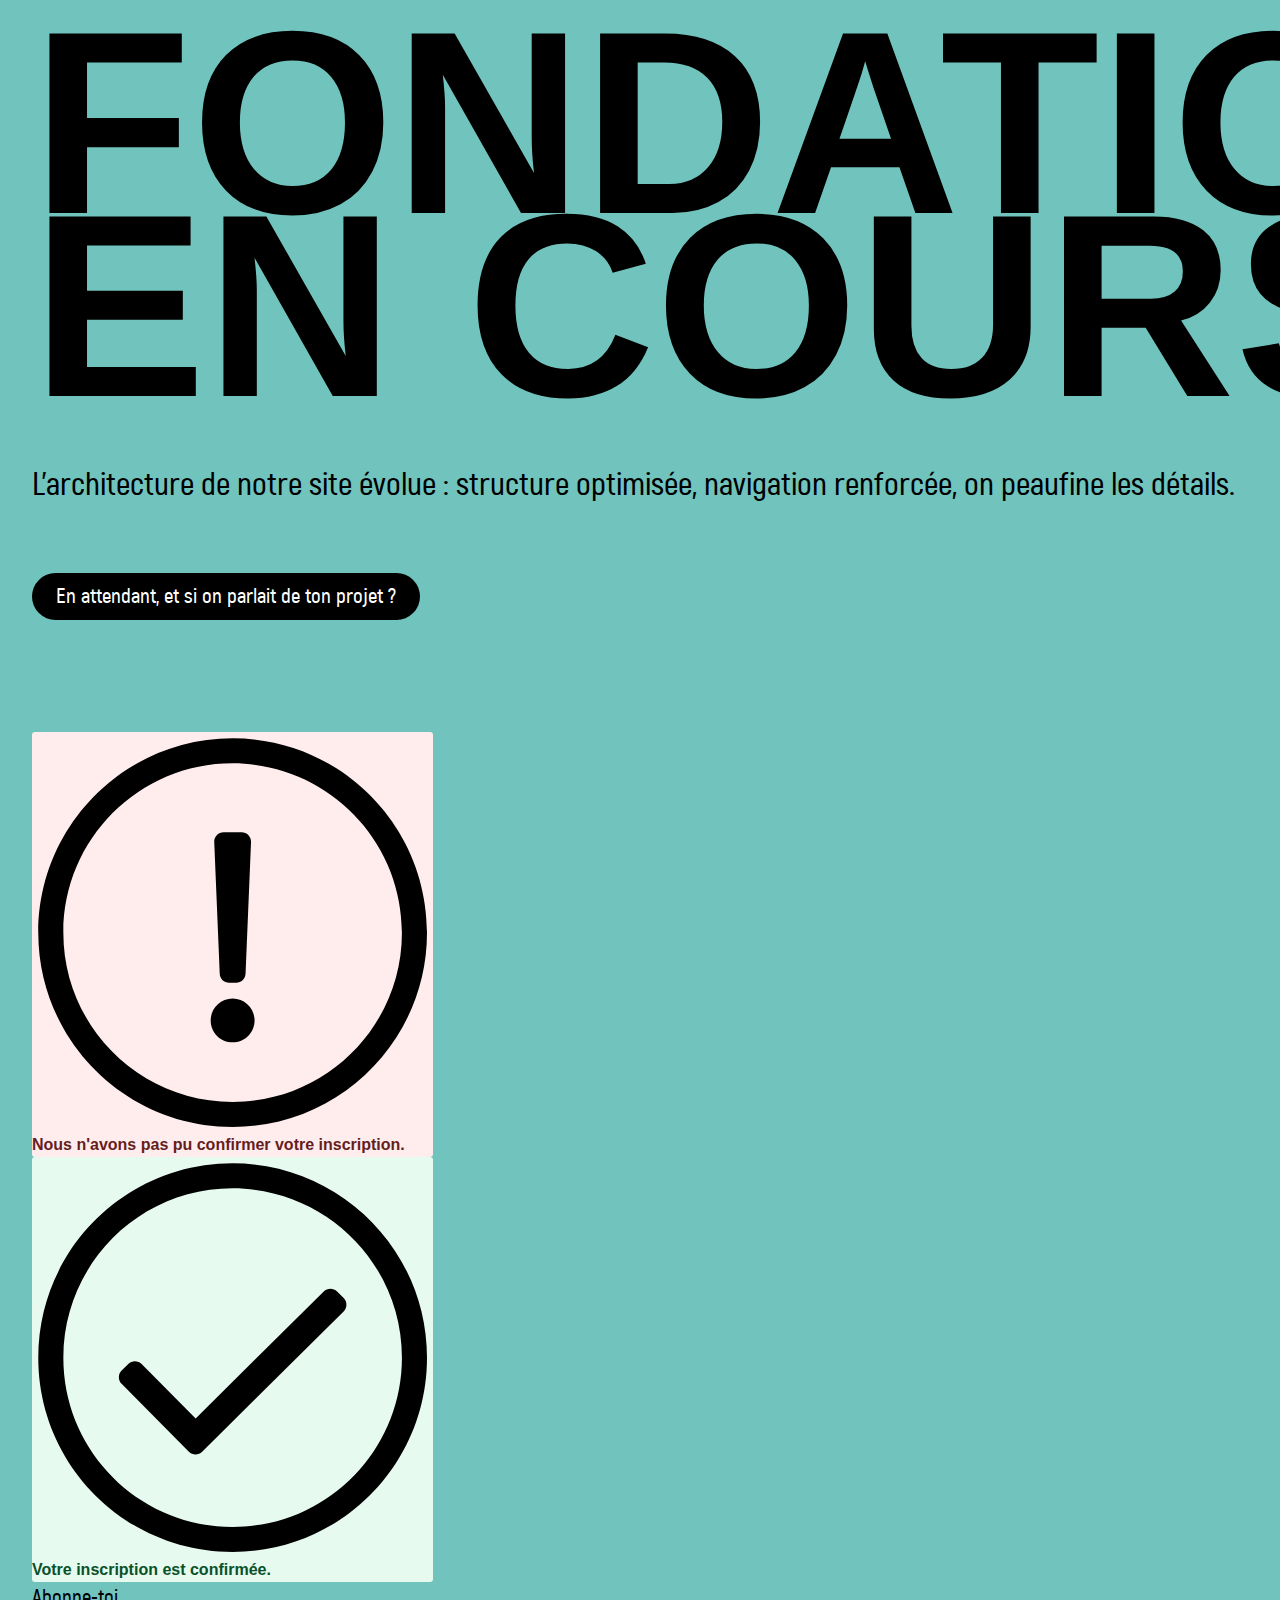
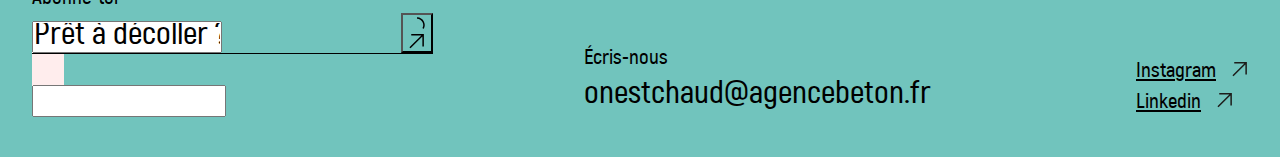
<file: index.html>
<!DOCTYPE html>
<html lang="fr">
  <head>
    <meta charset="UTF-8" />
    <meta name="viewport" content="width=device-width, initial-scale=1.0" />
    <title>Agence Béton</title>

    <!-- Google Tag Manager -->
    <script>
      (function (w, d, s, l, i) {
        w[l] = w[l] || [];
        w[l].push({ "gtm.start": new Date().getTime(), event: "gtm.js" });
        var f = d.getElementsByTagName(s)[0],
          j = d.createElement(s),
          dl = l != "dataLayer" ? "&l=" + l : "";
        j.async = true;
        j.src = "https://www.googletagmanager.com/gtm.js?id=" + i + dl;
        f.parentNode.insertBefore(j, f);
      })(window, document, "script", "dataLayer", "GTM-W5BF8C79");
    </script>
    <!-- End Google Tag Manager -->

    <link
      rel="icon"
      type="image/png"
      href="./assets/favicon/favicon-96x96.png"
      sizes="96x96"
    />
    <link rel="icon" type="image/svg+xml" href="./assets/favicon/favicon.svg" />
    <link rel="shortcut icon" href="./assets/favicon/favicon.ico" />
    <link
      rel="apple-touch-icon"
      sizes="180x180"
      href="./assets/favicon/apple-touch-icon.png"
    />
    <link rel="manifest" href="./assets/favicon/site.webmanifest" />

    <link
      rel="stylesheet"
      href="https://sibforms.com/forms/end-form/build/sib-styles.css"
    />
    <link rel="stylesheet" href="./assets/css/styles.css" />
  </head>

  <body>
    <!-- Google Tag Manager (noscript) -->
    <noscript
      ><iframe
        src="https://www.googletagmanager.com/ns.html?id=GTM-W5BF8C79"
        height="0"
        width="0"
        style="display: none; visibility: hidden"
      ></iframe
    ></noscript>
    <!-- End Google Tag Manager (noscript) -->
    <main role="main">
      <section class="content">
        <h1>
          <img src="assets/img/logo.svg" alt="Agence Béton" />
        </h1>

        <div>
          <h2>Fondations en cours</h2>
          <p>
            L'architecture de notre site évolue : structure optimisée,
            navigation renforcée, on peaufine les détails.
          </p>
          <a
            href="https://calendly.com/onestchaud-agencebeton/30min"
            target="_blank"
            class="btn"
            >En attendant, et si on parlait de ton projet ?</a
          >
        </div>

        <div class="dalle">
          <img
            src="./assets/img/dalle.svg"
            alt="Encore un instant, on coule la dalle"
          />
        </div>
      </section>
    </main>

    <footer role="contentinfo">
      <div>
        <div>
          <!-- Begin Brevo Form -->
          <!-- START - We recommend to place the below code in head tag of your website html  -->
          <!--  END - We recommend to place the above code in head tag of your website html -->
          <!-- START - We recommend to place the below code where you want the form in your website html  -->
          <div class="sib-form">
            <div id="sib-form-container" class="sib-form-container">
              <div
                id="error-message"
                class="sib-form-message-panel"
                style="
                  font-size: 16px;
                  text-align: left;
                  font-family: Helvetica, sans-serif;
                  color: #661d1d;
                  background-color: #ffeded;
                  border-radius: 3px;
                  border-color: #ff4949;
                  max-width: 540px;
                "
              >
                <div
                  class="sib-form-message-panel__text sib-form-message-panel__text--center"
                >
                  <svg
                    viewBox="0 0 512 512"
                    class="sib-icon sib-notification__icon"
                  >
                    <path
                      d="M256 40c118.621 0 216 96.075 216 216 0 119.291-96.61 216-216 216-119.244 0-216-96.562-216-216 0-119.203 96.602-216 216-216m0-32C119.043 8 8 119.083 8 256c0 136.997 111.043 248 248 248s248-111.003 248-248C504 119.083 392.957 8 256 8zm-11.49 120h22.979c6.823 0 12.274 5.682 11.99 12.5l-7 168c-.268 6.428-5.556 11.5-11.99 11.5h-8.979c-6.433 0-11.722-5.073-11.99-11.5l-7-168c-.283-6.818 5.167-12.5 11.99-12.5zM256 340c-15.464 0-28 12.536-28 28s12.536 28 28 28 28-12.536 28-28-12.536-28-28-28z"
                    />
                  </svg>
                  <span class="sib-form-message-panel__inner-text">
                    Nous n&#039;avons pas pu confirmer votre inscription.
                  </span>
                </div>
              </div>
              <div></div>
              <div
                id="success-message"
                class="sib-form-message-panel"
                style="
                  font-size: 16px;
                  text-align: left;
                  font-family: Helvetica, sans-serif;
                  color: #085229;
                  background-color: #e7faf0;
                  border-radius: 3px;
                  border-color: #13ce66;
                  max-width: 540px;
                "
              >
                <div
                  class="sib-form-message-panel__text sib-form-message-panel__text--center"
                >
                  <svg
                    viewBox="0 0 512 512"
                    class="sib-icon sib-notification__icon"
                  >
                    <path
                      d="M256 8C119.033 8 8 119.033 8 256s111.033 248 248 248 248-111.033 248-248S392.967 8 256 8zm0 464c-118.664 0-216-96.055-216-216 0-118.663 96.055-216 216-216 118.664 0 216 96.055 216 216 0 118.663-96.055 216-216 216zm141.63-274.961L217.15 376.071c-4.705 4.667-12.303 4.637-16.97-.068l-85.878-86.572c-4.667-4.705-4.637-12.303.068-16.97l8.52-8.451c4.705-4.667 12.303-4.637 16.97.068l68.976 69.533 163.441-162.13c4.705-4.667 12.303-4.637 16.97.068l8.451 8.52c4.668 4.705 4.637 12.303-.068 16.97z"
                    />
                  </svg>
                  <span class="sib-form-message-panel__inner-text">
                    Votre inscription est confirmée.
                  </span>
                </div>
              </div>
              <div></div>
              <div
                id="sib-container"
                class="sib-container--large sib-container--vertical"
              >
                <form
                  id="sib-form"
                  method="POST"
                  action="https://sibforms.com/serve/[base64]"
                  data-type="subscription"
                >
                  <div>
                    <div class="sib-input sib-form-block">
                      <div class="form__entry entry_block">
                        <label for="EMAIL">Abonne-toi</label>
                        <div class="form__label-row">
                          <div class="entry__field">
                            <input
                              class="input"
                              type="text"
                              id="EMAIL"
                              name="EMAIL"
                              autocomplete="off"
                              data-required="true"
                              required
                              placeholder="Prêt à décoller ?"
                            />
                          </div>
                          <button
                            class="sib-form-block__button sib-form-block__button-with-loader"
                            form="sib-form"
                            type="submit"
                          >
                            <svg
                              class="icon clickable__icon progress-indicator__icon sib-hide-loader-icon"
                              viewBox="0 0 512 512"
                            >
                              <path
                                d="M460.116 373.846l-20.823-12.022c-5.541-3.199-7.54-10.159-4.663-15.874 30.137-59.886 28.343-131.652-5.386-189.946-33.641-58.394-94.896-95.833-161.827-99.676C261.028 55.961 256 50.751 256 44.352V20.309c0-6.904 5.808-12.337 12.703-11.982 83.556 4.306 160.163 50.864 202.11 123.677 42.063 72.696 44.079 162.316 6.031 236.832-3.14 6.148-10.75 8.461-16.728 5.01z"
                              />
                            </svg>
                            <span class="visually-hidden">S&#039;inscrire</span>
                            <svg
                              fill="none"
                              viewBox="0 0 50 50"
                              xmlns="http://www.w3.org/2000/svg"
                              aria-hidden="true"
                            >
                              <path
                                d="m7 2.9v4.7h31.5l-37.1 37.1 3.3 3.3 37.1-37.1v31.5h4.7v-39.5z"
                              />
                            </svg>
                          </button>
                        </div>
                        <label
                          class="entry__error entry__error--primary"
                          style="
                            font-size: 16px;
                            text-align: left;
                            font-family: Helvetica, sans-serif;
                            color: #661d1d;
                            background-color: #ffeded;
                            border-radius: 3px;
                            border-color: #ff4949;
                          "
                        >
                        </label>
                      </div>
                    </div>
                  </div>
                  <input
                    type="text"
                    name="email_address_check"
                    value=""
                    class="input--hidden"
                  />
                  <input type="hidden" name="locale" value="fr" />
                </form>
              </div>
            </div>
          </div>
          <!-- END - We recommend to place the above code where you want the form in your website html  -->
          <!-- End Brevo Form -->
        </div>

        <div>
          <h3>Écris-nous</h3>
          <a href="mailto:onestchaud@agencebeton.fr"
            >onestchaud@agencebeton.fr</a
          >
        </div>

        <nav>
          <ul>
            <li>
              <a
                href="https://www.instagram.com/agencebeton/"
                target="_blank"
                aria-label="Instagram, nouvelle fenêtre"
              >
                Instagram
                <img src="./assets/img/fleche.svg" alt="" />
              </a>
            </li>

            <li>
              <a
                href="https://www.linkedin.com/company/agence-b%C3%A9ton/"
                target="_blank"
                aria-label="Linkedin, nouvelle fenêtre"
              >
                Linkedin
                <img src="./assets/img/fleche.svg" alt="" />
              </a>
            </li>
          </ul>
        </nav>
      </div>
    </footer>
  </body>

  <!-- START - We recommend to place the below code in footer or bottom of your website html  -->
  <script>
    window.REQUIRED_CODE_ERROR_MESSAGE = "Veuillez choisir un code pays";
    window.LOCALE = "fr";
    window.EMAIL_INVALID_MESSAGE = window.SMS_INVALID_MESSAGE =
      "Les informations que vous avez fournies ne sont pas valides. Veuillez vérifier le format du champ et réessayer.";

    window.REQUIRED_ERROR_MESSAGE = "Vous devez renseigner ce champ. ";

    window.GENERIC_INVALID_MESSAGE =
      "Les informations que vous avez fournies ne sont pas valides. Veuillez vérifier le format du champ et réessayer.";

    window.translation = {
      common: {
        selectedList: "{quantity} liste sélectionnée",
        selectedLists: "{quantity} listes sélectionnées",
        selectedOption: "{quantity} sélectionné",
        selectedOptions: "{quantity} sélectionnés",
      },
    };

    var AUTOHIDE = Boolean(0);
  </script>

  <script
    defer
    src="https://sibforms.com/forms/end-form/build/main.js"
  ></script>
</html>
</file>
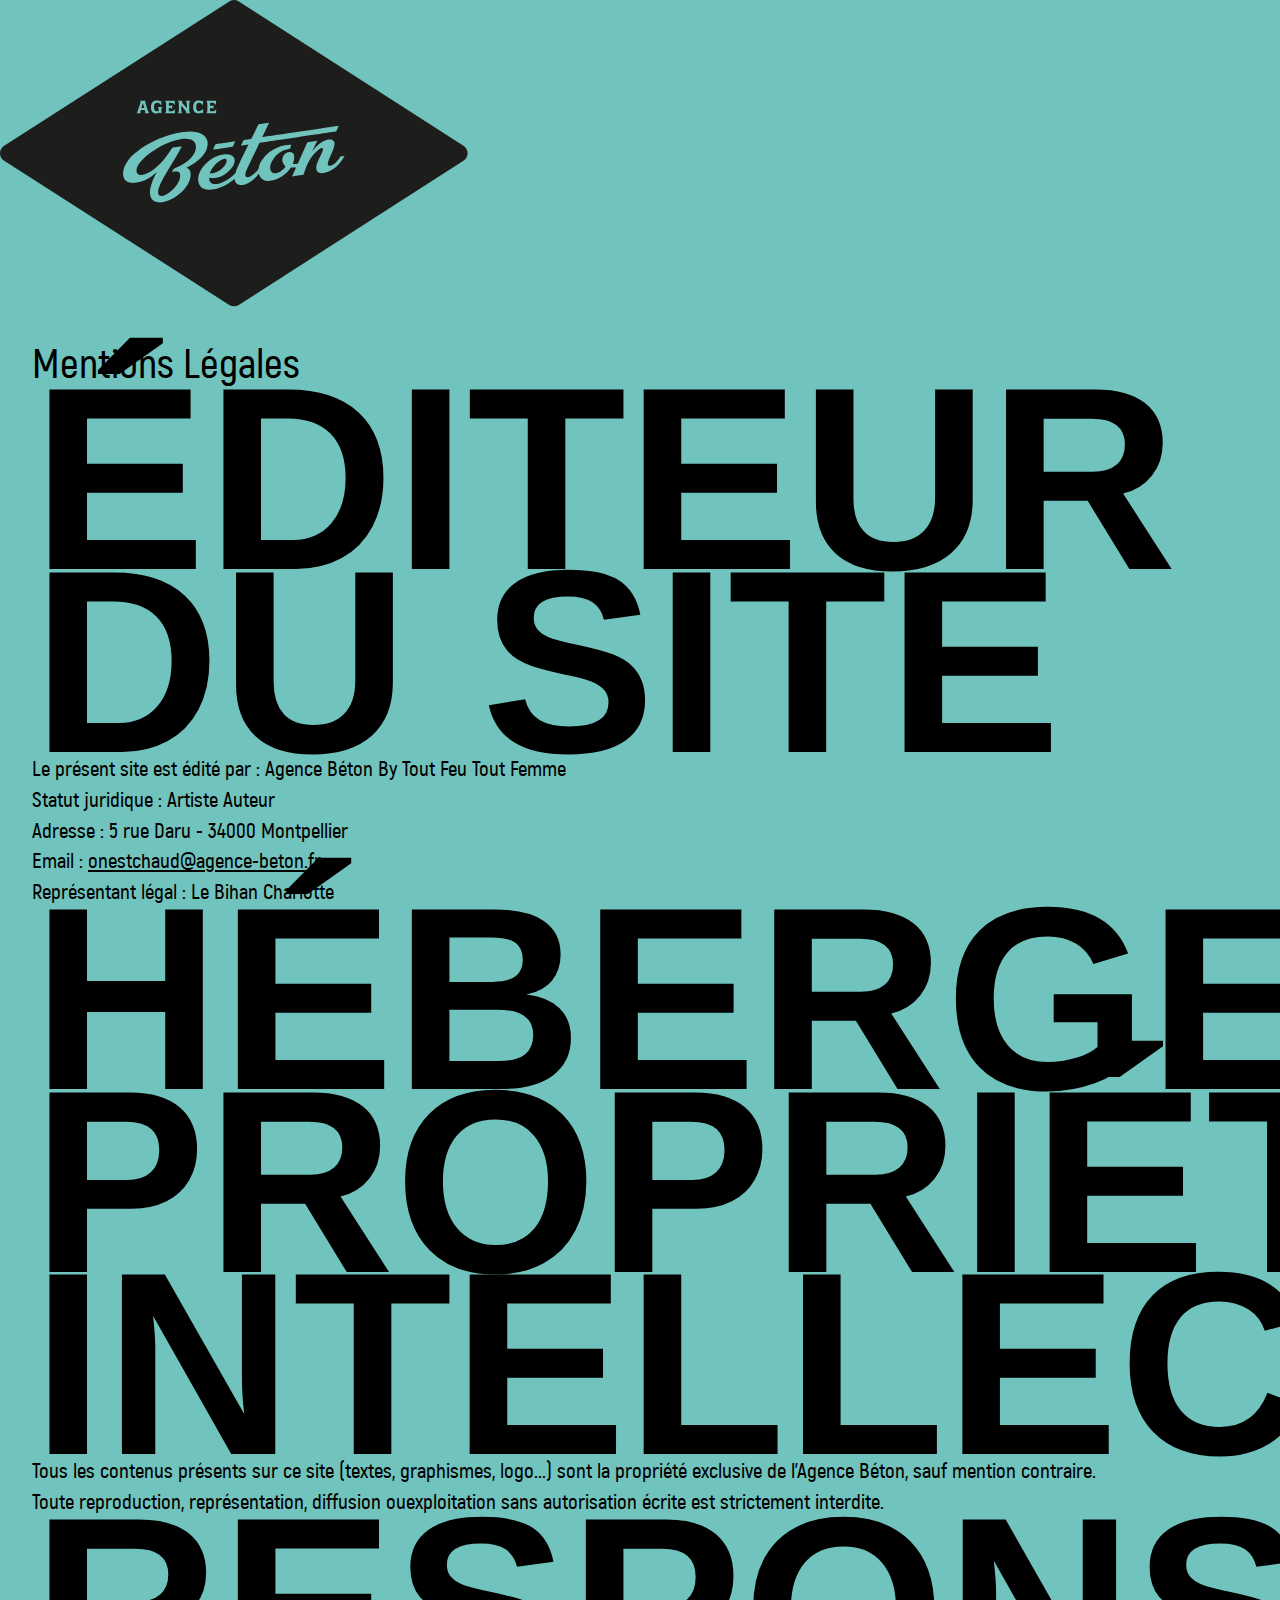
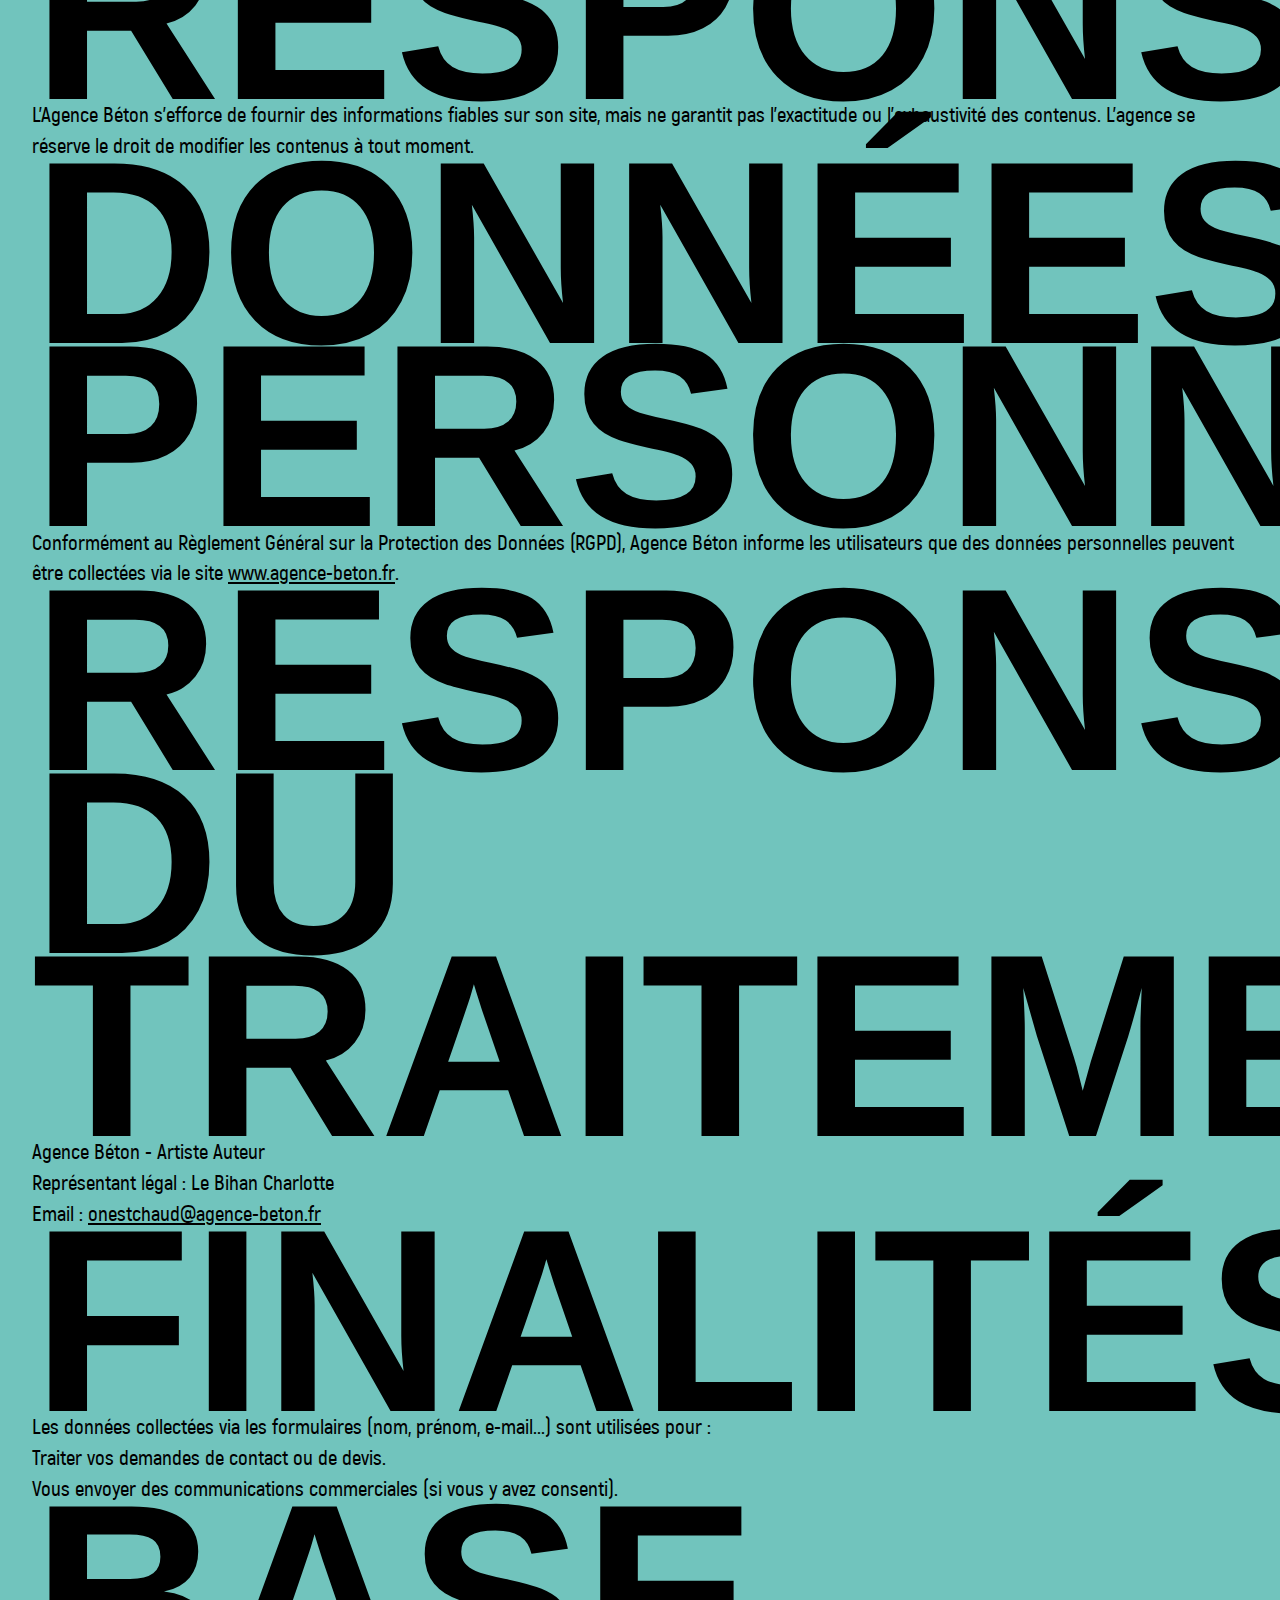
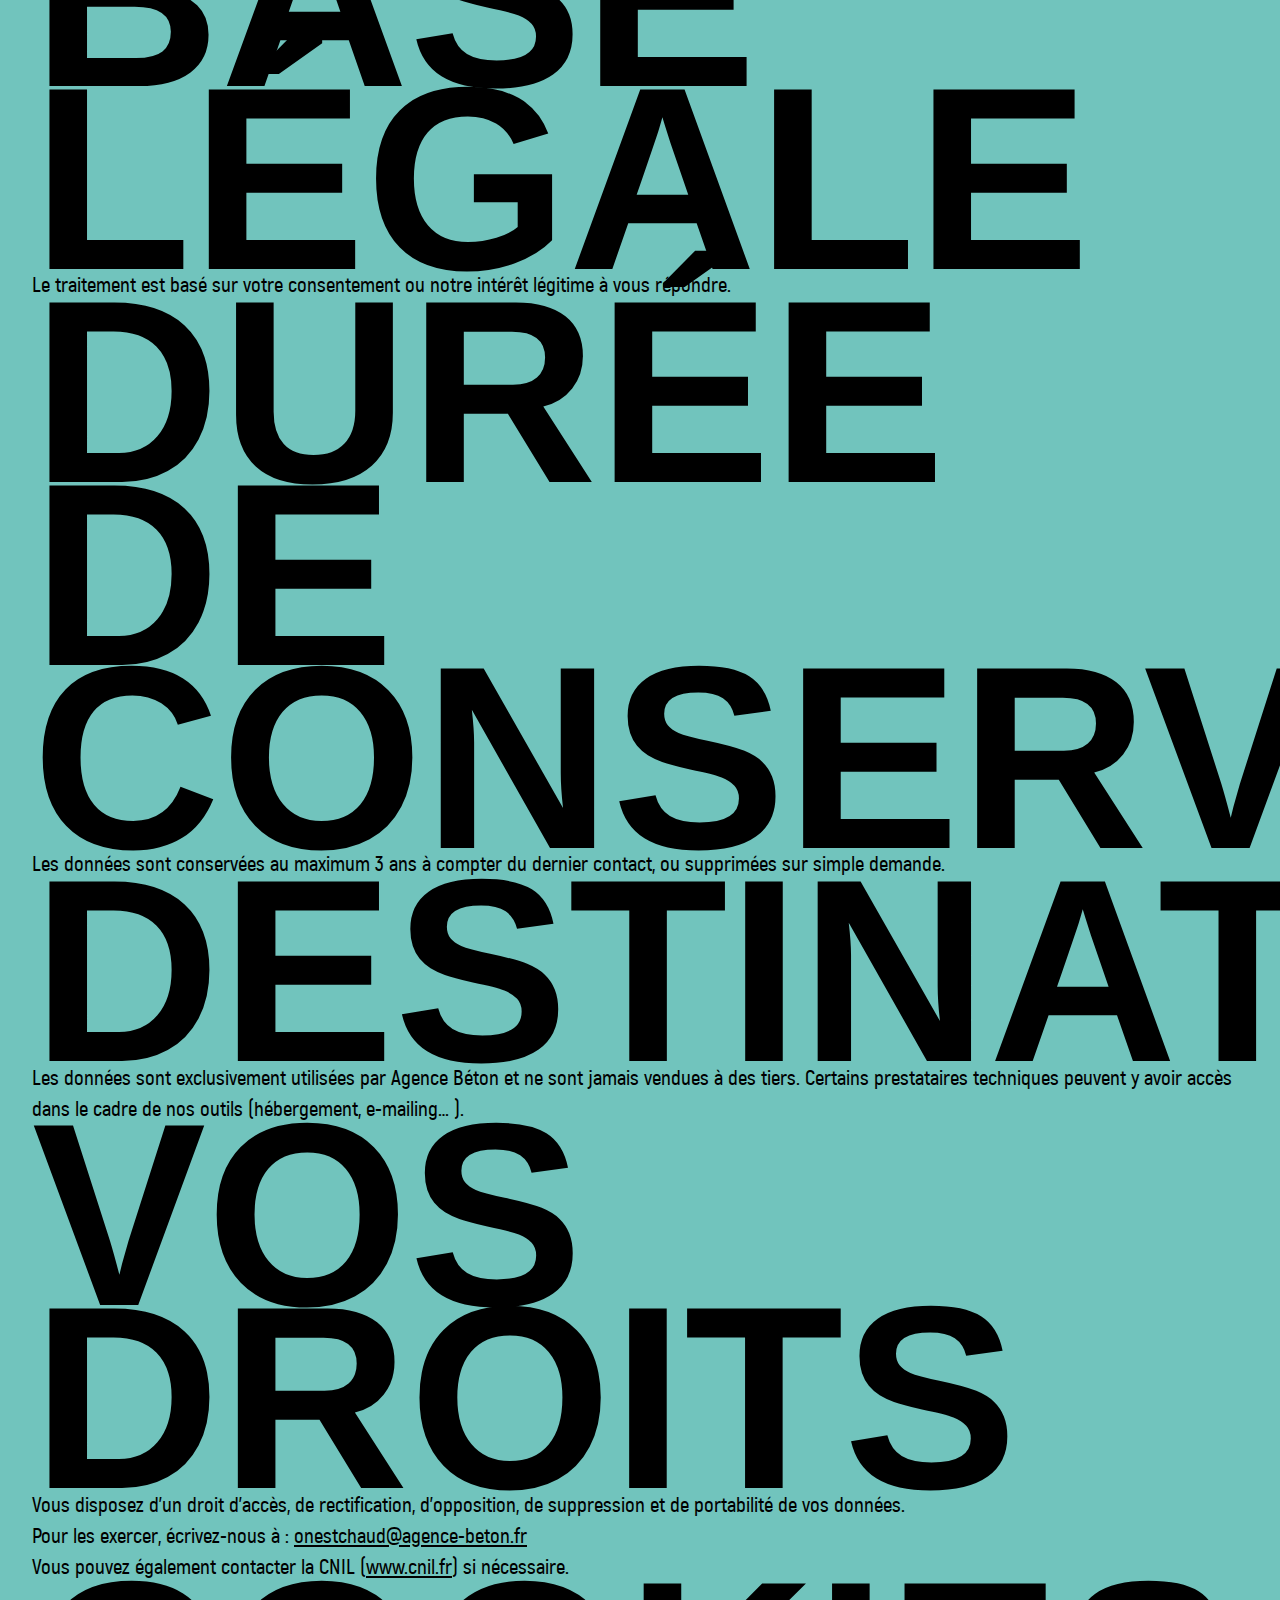
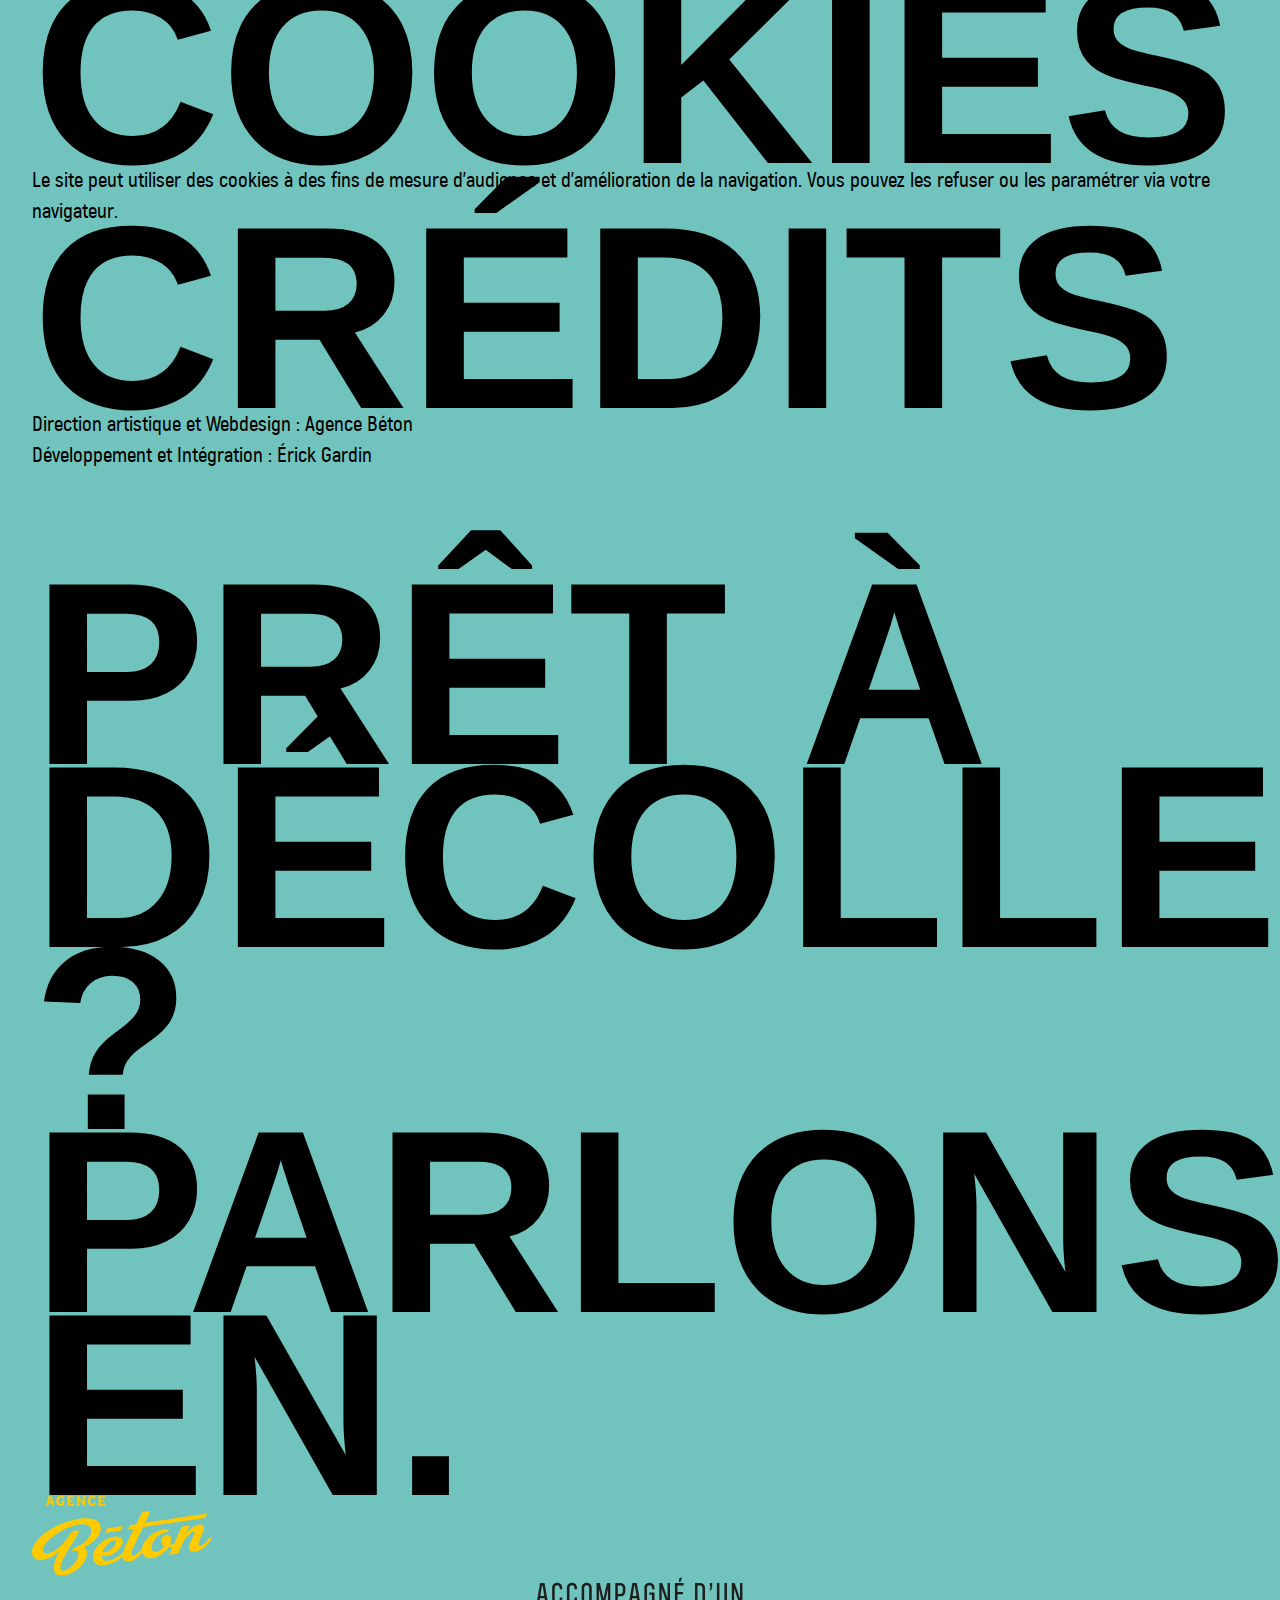
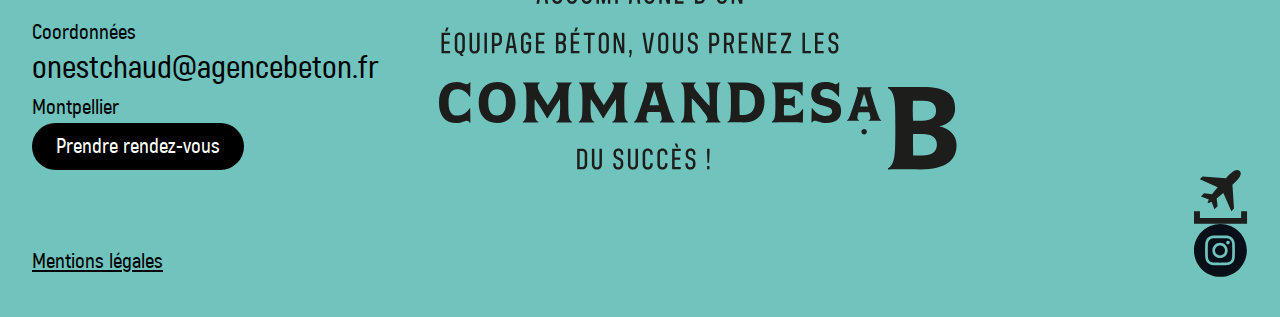
<file: mentions-legales.html>
<!DOCTYPE html>
<html lang="fr">
  <head>
    <meta charset="UTF-8" />
    <meta name="viewport" content="width=device-width, initial-scale=1.0" />
    <title>Agence Béton</title>
    <link
      rel="stylesheet"
      href="https://sibforms.com/forms/end-form/build/sib-styles.css"
    />
    <link rel="stylesheet" href="./assets/css/styles.css" />
  </head>

  <body class="page">
    <header role="banner">
      <img src="assets/img/logo-beton-header.svg" alt="Agence Béton" />
    </header>

    <main role="main" id="main" tabindex="-1">
      <section>
        <h1>Mentions Légales</h1>

        <article>
          <h2>Éditeur du site</h2>

          <p>
            Le présent site est édité par : <em>Agence Béton</em> By <em>Tout Feu Tout Femme</em>
          </p>

          <ul>
            <li>Statut juridique : Artiste Auteur</li>
            <li>Adresse : 5 rue Daru - 34000 Montpellier</li>
            <li>
              Email :
              <a href="mailto:onestchaud@agence-beton.fr"
                >onestchaud@agence-beton.fr</a
              >
            </li>
            <li>Représentant légal : Le Bihan Charlotte</li>
          </ul>
        </article>

        <article>
          <h2>Hébergement</h2>

          <p>
            
          </p>
        </article>

        <article>
          <h2>Propriété intellectuelle</h2>

          <p>
            Tous les contenus présents sur ce site (textes, graphismes, logo...)
            sont la propriété exclusive de l'Agence Béton, sauf mention
            contraire. <br />
            Toute reproduction, représentation, diffusion ouexploitation sans
            autorisation écrite est strictement interdite.
          </p>
        </article>

        <article>
          <h2>Responsabilité</h2>

          <p>
            L’Agence Béton s'efforce de fournir des informations fiables sur son
            site, mais ne garantit pas l'exactitude ou l'exhaustivité des
            contenus. L’agence se réserve le droit de modifier les contenus à
            tout moment.
          </p>
        </article>

        <article>
          <h2>Données personnelles</h2>

          <p>
            Conformément au Règlement Général sur la Protection des Données (RGPD), Agence Béton informe les utilisateurs que des données personnelles peuvent être collectées via le site <a href="https://www.agence-beton.fr">www.agence-beton.fr</a>.
          </p>
        </article>

        <article>
          <h2>Responsable du traitement</h2>

          <ul>
            <li>Agence Béton - Artiste Auteur</li>
            <li>Représentant légal : Le Bihan Charlotte</li>
            <li>Email : <a href="mailto:onestchaud@agence-beton.fr">onestchaud@agence-beton.fr</a></li>
          </ul>
        </article>

        <article>
          <h2>Finalités</h2>
        
          <p>Les données collectées via les formulaires (nom, prénom, e-mail...) sont utilisées pour :</p>
          <ul>
            <li>Traiter vos demandes de contact ou de devis.</li>
            <li>Vous envoyer des communications commerciales (si vous y avez consenti).</li>
          </ul>
        </article>

        <article>
          <h2>Base légale</h2>
        
          <p>Le traitement est basé sur votre consentement ou notre intérêt légitime à vous répondre.</p>
        </article>

        <article>
          <h2>Durée de conservation</h2>
        
          <p>Les données sont conservées au maximum 3 ans à compter du dernier contact, ou supprimées sur simple demande.</p>
        </article>

        <article>
          <h2>Destinataires</h2>
        
          <p>Les données sont exclusivement utilisées par Agence Béton et ne sont jamais vendues à des tiers. Certains prestataires techniques peuvent y avoir accès dans le cadre de nos outils (hébergement, e-mailing… ).</p>
        </article>

        <article>
          <h2>Vos droits</h2>
        
          <p>Vous disposez d’un droit d’accès, de rectification, d’opposition, de suppression et de portabilité de vos données.<br>
          Pour les exercer, écrivez-nous à : <a href="mailto:onestchaud@agence-beton.fr">onestchaud@agence-beton.fr</a><br>
          Vous pouvez également contacter la CNIL (<a href="https://www.cnil.fr">www.cnil.fr</a>) si nécessaire.</p>
        </article>

        <article>
          <h2>Cookies</h2>

          <p>Le site peut utiliser des cookies à des fins de mesure d’audience et d’amélioration de la navigation. Vous pouvez les refuser ou les paramétrer via votre navigateur.</p>
        </article>

        <article>
          <h2>Crédits</h2>

          <ul>
            <li>Direction artistique et Webdesign : Agence Béton</li>
            <li>Développement et Intégration : Érick Gardin</li>
          </ul>
        </article>
      </section>
    </main>

    <footer role="contentinfo">
      <div class="footer__top">
        <h2>
          Prêt à décoller ?
          <span>Parlons-en.</span>
        </h2>

        <div>
          <!-- Begin Brevo Form -->
          <!-- START - We recommend to place the below code in head tag of your website html  -->

          <!--  END - We recommend to place the above code in head tag of your website html -->

          <!-- START - We recommend to place the below code where you want the form in your website html  -->
          <div class="sib-form">
            <div id="sib-form-container" class="sib-form-container">
              <div
                id="error-message"
                class="sib-form-message-panel"
                style="
                  font-size: 16px;
                  text-align: left;
                  font-family: Helvetica, sans-serif;
                  color: #661d1d;
                  background-color: #ffeded;
                  border-radius: 3px;
                  border-color: #ff4949;
                  max-width: 540px;
                "
              >
                <div
                  class="sib-form-message-panel__text sib-form-message-panel__text--center"
                >
                  <svg
                    viewBox="0 0 512 512"
                    class="sib-icon sib-notification__icon"
                  >
                    <path
                      d="M256 40c118.621 0 216 96.075 216 216 0 119.291-96.61 216-216 216-119.244 0-216-96.562-216-216 0-119.203 96.602-216 216-216m0-32C119.043 8 8 119.083 8 256c0 136.997 111.043 248 248 248s248-111.003 248-248C504 119.083 392.957 8 256 8zm-11.49 120h22.979c6.823 0 12.274 5.682 11.99 12.5l-7 168c-.268 6.428-5.556 11.5-11.99 11.5h-8.979c-6.433 0-11.722-5.073-11.99-11.5l-7-168c-.283-6.818 5.167-12.5 11.99-12.5zM256 340c-15.464 0-28 12.536-28 28s12.536 28 28 28 28-12.536 28-28-12.536-28-28-28z"
                    />
                  </svg>
                  <span class="sib-form-message-panel__inner-text">
                    Nous n&#039;avons pas pu confirmer votre inscription.
                  </span>
                </div>
              </div>
              <div></div>
              <div
                id="success-message"
                class="sib-form-message-panel"
                style="
                  font-size: 16px;
                  text-align: left;
                  font-family: Helvetica, sans-serif;
                  color: #085229;
                  background-color: #e7faf0;
                  border-radius: 3px;
                  border-color: #13ce66;
                  max-width: 540px;
                "
              >
                <div
                  class="sib-form-message-panel__text sib-form-message-panel__text--center"
                >
                  <svg
                    viewBox="0 0 512 512"
                    class="sib-icon sib-notification__icon"
                  >
                    <path
                      d="M256 8C119.033 8 8 119.033 8 256s111.033 248 248 248 248-111.033 248-248S392.967 8 256 8zm0 464c-118.664 0-216-96.055-216-216 0-118.663 96.055-216 216-216 118.664 0 216 96.055 216 216 0 118.663-96.055 216-216 216zm141.63-274.961L217.15 376.071c-4.705 4.667-12.303 4.637-16.97-.068l-85.878-86.572c-4.667-4.705-4.637-12.303.068-16.97l8.52-8.451c4.705-4.667 12.303-4.637 16.97.068l68.976 69.533 163.441-162.13c4.705-4.667 12.303-4.637 16.97.068l8.451 8.52c4.668 4.705 4.637 12.303-.068 16.97z"
                    />
                  </svg>
                  <span class="sib-form-message-panel__inner-text">
                    Votre inscription est confirmée.
                  </span>
                </div>
              </div>
              <div></div>
              <div
                id="sib-container"
                class="sib-container--large sib-container--vertical"
              >
                <form
                  id="sib-form"
                  method="POST"
                  action="https://sibforms.com/serve/[base64]"
                  data-type="subscription"
                >
                  <div>
                    <div class="sib-input sib-form-block">
                      <div class="form__entry entry_block">
                        <div class="form__label-row">
                          <div class="entry__field">
                            <input
                              class="input"
                              type="text"
                              id="EMAIL"
                              name="EMAIL"
                              autocomplete="off"
                              data-required="true"
                              required
                              placeholder="Adresse email"
                            />
                          </div>

                          <button
                            class="sib-form-block__button sib-form-block__button-with-loader"
                            form="sib-form"
                            type="submit"
                          >
                            <svg
                              class="icon clickable__icon progress-indicator__icon sib-hide-loader-icon"
                              viewBox="0 0 512 512"
                            >
                              <path
                                d="M460.116 373.846l-20.823-12.022c-5.541-3.199-7.54-10.159-4.663-15.874 30.137-59.886 28.343-131.652-5.386-189.946-33.641-58.394-94.896-95.833-161.827-99.676C261.028 55.961 256 50.751 256 44.352V20.309c0-6.904 5.808-12.337 12.703-11.982 83.556 4.306 160.163 50.864 202.11 123.677 42.063 72.696 44.079 162.316 6.031 236.832-3.14 6.148-10.75 8.461-16.728 5.01z"
                              />
                            </svg>

                            <span class="visually-hidden">S&#039;inscrire</span>

                            <svg
                              fill="none"
                              viewBox="0 0 13 22"
                              width="13"
                              xmlns="http://www.w3.org/2000/svg"
                              aria-hidden="true"
                            >
                              <path
                                d="m1 1 10 10-10 10"
                                stroke="#000"
                                stroke-width="2"
                              />
                            </svg>
                          </button>
                        </div>

                        <label
                          class="entry__error entry__error--primary"
                          style="
                            font-size: 16px;
                            text-align: left;
                            font-family: Helvetica, sans-serif;
                            color: #661d1d;
                            background-color: #ffeded;
                            border-radius: 3px;
                            border-color: #ff4949;
                          "
                        >
                        </label>
                      </div>
                    </div>
                  </div>

                  <input
                    type="text"
                    name="email_address_check"
                    value=""
                    class="input--hidden"
                  />
                  <input type="hidden" name="locale" value="fr" />
                </form>
              </div>
            </div>
          </div>
          <!-- END - We recommend to place the above code where you want the form in your website html  -->
          <!-- End Brevo Form -->
        </div>
      </div>

      <div>
        <img src="./assets/img/logo-beton-petit.svg" alt="Agence Béton" />
      </div>

      <div class="footer__middle">
        <div>
          <h3>Coordonnées</h3>
          <ul>
            <li>
              <a href="mailto:onestchaud@agencebeton.fr"
                >onestchaud@agencebeton.fr</a
              >
            </li>
            <li>Montpellier</li>
            <li>
              <a
                href="https://calendly.com/onestchaud-agencebeton/30min"
                class="btn"
                target="_blank"
                aria-label="Prendre rendez-vous (nouvelle fenêtre)"
              >
                Prendre rendez-vous
              </a>
            </li>
          </ul>
        </div>

        <div>
          <img
            src="./assets/img/bloc-accroche.svg"
            alt="Accompagné d'un équipage Béton, vous prenez les commandes du succès !"
          />
        </div>

        <div>
          <img src="./assets/img/logo-AB.svg" alt="A.B" />
        </div>
      </div>

      <div class="footer__bottom">
        <a href="./mentions-legales.html">Mentions légales </a>

        <ul>
          <li>
            <a href="./assets/files/BETON-Portfolio.pdf" target="_blank" title="Télécharger notre portfolio">
              <img src="./assets/img/telechargement.svg" alt="" />
            </a>
          </li>

          <li>
            <a
              href="https://www.instagram.com/agencebeton/?utm_source=ig_web_button_share_sheet" target="_blank"
              title="Instagram.com/agencebeton"
            >
              <img
                src="./assets/img/instagram.svg"
                alt="Instagram.com/agencebeton"
              />
            </a>
          </li>
        </ul>
      </div>
    </footer>
  </body>

  <!-- START - We recommend to place the below code in footer or bottom of your website html  -->
  <script>
    window.REQUIRED_CODE_ERROR_MESSAGE = "Veuillez choisir un code pays";
    window.LOCALE = "fr";
    window.EMAIL_INVALID_MESSAGE = window.SMS_INVALID_MESSAGE =
      "Les informations que vous avez fournies ne sont pas valides. Veuillez vérifier le format du champ et réessayer.";

    window.REQUIRED_ERROR_MESSAGE = "Vous devez renseigner ce champ. ";

    window.GENERIC_INVALID_MESSAGE =
      "Les informations que vous avez fournies ne sont pas valides. Veuillez vérifier le format du champ et réessayer.";

    window.translation = {
      common: {
        selectedList: "{quantity} liste sélectionnée",
        selectedLists: "{quantity} listes sélectionnées",
        selectedOption: "{quantity} sélectionné",
        selectedOptions: "{quantity} sélectionnés",
      },
    };

    var AUTOHIDE = Boolean(0);
  </script>

  <script
    defer
    src="https://sibforms.com/forms/end-form/build/main.js"
  ></script>
</html>
</file>
<file: assets/css/styles.css>
/* ======= RESET ======= */
*,
*::before,
*::after {
  box-sizing: border-box;
}

* {
  margin: 0;
}

body {
  min-block-size: 100vh;
  line-height: 1.5;
  -moz-text-size-adjust: none;
  -webkit-text-size-adjust: none;
  text-size-adjust: none;
}

@media (prefers-reduced-motion: no-preference) {
  body {
    scroll-behavior: smooth;
  }
}

body,
h1,
h2,
h3,
h4,
p,
figure,
blockquote,
dl,
dd {
  margin-block-end: 0;
}

h1,
h2,
h3,
h4,
h5,
h6 {
  line-height: 1.2;
  text-wrap: balance;
}

blockquote,
body,
dd,
dl,
figure,
h1,
h2,
h3,
h4,
h5,
h6,
p {
  margin-block-end: 0;
}

ul[role="list"],
ol[role="list"] {
  list-style: none;
}

:where(img, picture, figure, video, canvas, svg, use) {
  display: block;
  max-inline-size: 100%;
}

button,
input,
select,
textarea {
  font-family: inherit;
  font-size: inherit;
}

input:is([type="checkbox"], [type="radio"]),
select,
label,
button {
  cursor: pointer;
}

/* ======= /RESET ======= */

/* ======= UTILS ======= */
.visually-hidden,
.visually-hidden-focusable:not(:focus, :focus-within) {
  border: 0 !important;
  clip-path: inset(50%) !important;
  height: 1px !important;
  margin: -1px !important;
  overflow: hidden !important;
  padding: 0 !important;
  width: 1px !important;
  white-space: nowrap !important;
}

.visually-hidden:not(caption),
.visually-hidden-focusable:not(caption):not(:focus, :focus-within) {
  position: absolute !important;
}

.visually-hidden *,
.visually-hidden-focusable:not(:focus, :focus-within) * {
  overflow: hidden !important;
}

/* ======= /UTILS ======= */

/* ======= TYPO ======= */
@font-face {
  font-family: "Halisa-Condensed";
  font-weight: 600;
  font-style: normal;
  font-display: swap;
  src: url("../fonts/Halisa-Condensed-Black-Italic.woff2") format("woff2");
}

@font-face {
  font-family: 'akrobatsemibold';
  src: url('../fonts/akrobat-semibold-webfont.woff2') format('woff2');
  font-weight: normal;
  font-style: normal;
}

/* ======= /TYPO ======= */

/* ======= VARIABLES ======= */
:root {
  --primary-color: #71C4BD;
  --secondary-color: rgba(0, 173, 149, 1);
  --font-color: black;

  --font-primary: "akrobatsemibold", sans-serif;
  --font-secondary: "Halisa Condensed", sans-serif;

  --font-size-large: clamp(8.375rem, -3.5197rem + 24.7807vw, 22.5rem);
  /*768: 101px -> 1680px: 270px*/
  --font-size-normal: clamp(1.3125rem, 0.3125rem + 2.0833vw, 2.5rem);
  /*768: 21px -> 1680px: 40px*/
  --font-size-small: clamp(0.9375rem, 0.4112rem + 1.0965vw, 1.5625rem);
  /*768px: 15px -> 1680px: 25px*/

  --site-padding-inline: 2rem;
}

/* ======= /VARIABLES ======= */


/* ======= DEFAULT ======= */
body {
  font-family: var(--font-primary);
  color: var(--font-color);
  font-size: var(--font-size-small);
  background-color: var(--primary-color);
}

main {
  --main-columns: var(--site-padding-inline) 1fr 1fr minmax(auto, 100rem) 1fr 1fr var(--site-padding-inline);
  display: grid;
  grid-template-columns: var(--main-columns);
  justify-content: center;
  padding-block-start: 2rem;
}

main>section {
  grid-column: 4 / -4;
  min-width: 0;
}

h2 {
  font-family: var(--font-secondary);
  font-size: var(--font-size-large);
  line-height: 0.7;
  text-transform: uppercase;
  font-weight: bold;
}

ul {
  padding-left: 0;
  list-style-type: "";
}

em {
  font-weight: 800;
  font-style: normal;
}

.btn {
  display: inline-flex;
  padding: .5rem 1.5rem;
  color: white;
  text-decoration: none;
  background-color: #000;
  border-radius: 3rem;
}

a {
  color: inherit;
}

/* ======= /DEFAULT ======= */

/* ======= FOOTER ======= */
footer {
  --main-columns: var(--site-padding-inline) 1fr 1fr minmax(auto, 100rem) 1fr 1fr var(--site-padding-inline);
  display: grid;
  grid-template-columns: var(--main-columns);
  justify-content: center;
  padding-block: 7rem 2.5rem;
  color: #000;
}

footer,
footer h3,
footer label {
  font-weight: normal;
  font-size: var(--font-size-small);
}

footer a[href*="mailto"] {
  font-size: var(--font-size-normal);
  text-decoration: none;
}

footer>div {
  grid-column: 4 / -4;
  display: flex;
  align-items: flex-end;
  justify-content: space-between;
  min-width: 0;
}

footer>div>div {
  width: 33%;
}

footer nav a {
  display: flex;
  align-items: baseline;
  gap: 1rem;
}

footer nav a img {
  width: 1rem;
}

/* ======= /FOOTER ======= */

.content {
  display: grid;
  grid-template-columns: 7fr 1.5fr 1fr;
  gap: 1rem
}

.content h1 {
  grid-column: 3 / end;
}

.content>div {
  grid-row: 1 / end;
}

.dalle {
  grid-column: 2 / 3;
  display: flex;
  align-items: flex-end;
  margin-block-end: 6rem;
}

.content p {
  margin-block: 4rem;
  font-size: var(--font-size-normal);
}

/* BREVO */
@font-face {
  font-display: block;
  font-family: Roboto;
  src: url(https://assets.brevo.com/font/Roboto/Latin/normal/normal/7529907e9eaf8ebb5220c5f9850e3811.woff2) format("woff2"),
    url(https://assets.brevo.com/font/Roboto/Latin/normal/normal/25c678feafdc175a70922a116c9be3e7.woff) format("woff");
}

@font-face {
  font-display: fallback;
  font-family: Roboto;
  font-weight: 600;
  src: url(https://assets.brevo.com/font/Roboto/Latin/medium/normal/6e9caeeafb1f3491be3e32744bc30440.woff2) format("woff2"),
    url(https://assets.brevo.com/font/Roboto/Latin/medium/normal/71501f0d8d5aa95960f6475d5487d4c2.woff) format("woff");
}

@font-face {
  font-display: fallback;
  font-family: Roboto;
  font-weight: 700;
  src: url(https://assets.brevo.com/font/Roboto/Latin/bold/normal/3ef7cf158f310cf752d5ad08cd0e7e60.woff2) format("woff2"),
    url(https://assets.brevo.com/font/Roboto/Latin/bold/normal/ece3a1d82f18b60bcce0211725c476aa.woff) format("woff");
}

#sib-container a {
  text-decoration: underline;
  color: #2bb2fc;
}

.sib-form-block {
  padding: 0;
}

#sib-container {
  padding: 0;
  background: none;
}

.sib-form {
  padding: 0;
  font-family: var(--font-primary);
  font-weight: bold;
  font-size: var(--font-size-small);
}

.sib-form .entry__field {
  padding: .5rem .5rem 0 0;
  background: none;
  border-radius: 0;

  border: none
}

.sib-form .input:first-child {
  padding-inline-start: 0;
}

.sib-form .input:last-child {
  padding-inline-end: 0;
}

#EMAIL::placeholder {
  font-weight: normal;
  color: #000 !important;
  font-size: var(--font-size-normal);
}

::-moz-placeholder {
  opacity: 1;
}

.sib-form .entry__field {
  margin: 0;
}

.sib-form .entry__field:focus-within,
.sib-form .entry__field:has(+ .sib-form-block__button:focus-within),
.sib-form .entry__field:focus-within+.sib-form-block__button,
.sib-form-block__button:focus-within {
  box-shadow: none;
  background: #000;
  color: var(--secondary-color);
}

.sib-form-block__button {
  position: absolute;
  top: 0;
  right: 0;
  bottom: 0;
  margin: auto;
  background: none;
}

.sib-form-block__button svg {
  width: 1rem;
  height: 1rem
}

.sib-form-block__button svg path {
  fill: black
}

.sib-form .entry__field:focus-within+.sib-form-block__button svg path,
.sib-form-block__button:focus-within svg path {
  fill: var(--secondary-color);
}

.sib-form-block__button:focus-visible {
  outline-style: dashed;
}

.form__label-row {
  position: relative;
  border-bottom: 1px solid #000;
}

.entry__error {
  padding: 1rem;
}

/* /BREVO */

/* RESPONSIVE */
@media screen and (max-width: 64rem) {
  .content {
    display: flex;
    flex-direction: column;
  }

  .content>div:first-of-type {
    order: 3
  }

  .dalle {
    justify-content: center;
  }

  .dalle img {
    order: 2;
    margin-block-start: 3rem;
    max-width: 7.5rem;
  }

  footer>div {
    flex-direction: column;
    align-items: initial;
    gap: 4rem
  }

  footer nav ul {
    display: flex;
    justify-content: space-between;
  }

  footer>div>div {
    width: 100%;
  }
}

/* /RESPONSIVE */
</file>
